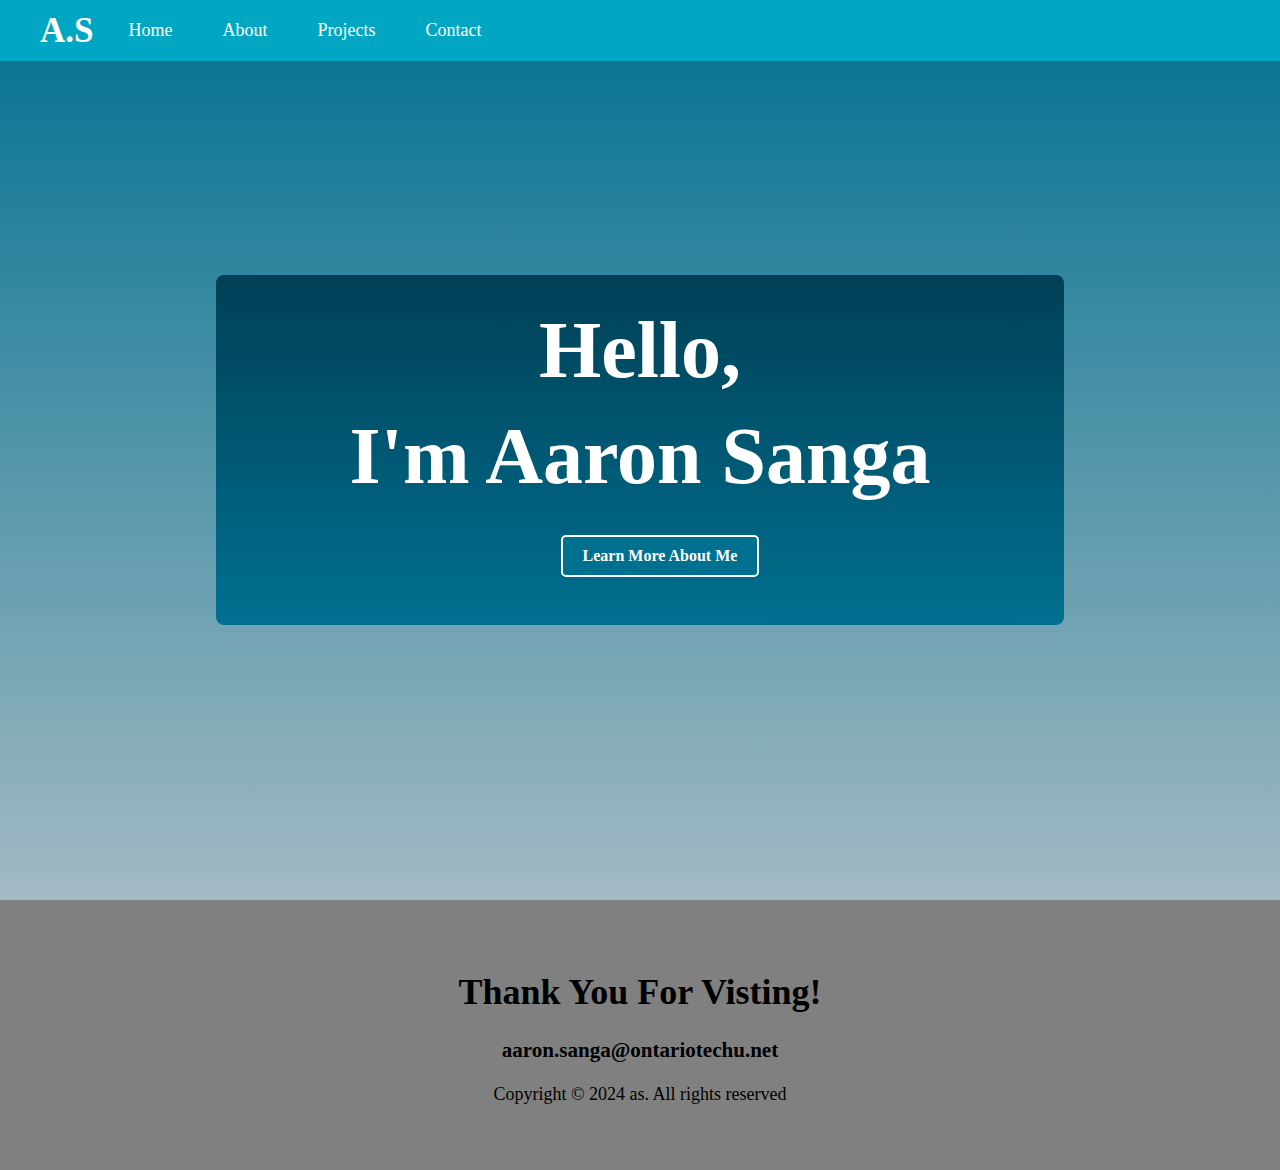
<file: index.html>
<!DOCTYPE html>
<html lang="en">
<head>
    <meta charset='utf-8'>
    <title>Aaron Sanga</title>
    <meta name='viewport' content='width=device-width, initial-scale=1'>
    <link rel='stylesheet' href='style.css'>
    <link href="laptop.css" rel="stylesheet" type="text/css" media="only screen and (min-width:960px)">
    <link href="tablet.css" rel="stylesheet" type="text/css"media="only screen and (min-width:768px) and (max-width:959px)">
    <link href="phone.css" rel="stylesheet" type="text/css" media="only screen and (max-width:767px)">
</head>
<body>
    <header id="header">
        <div class="header box">
            <div class="navbar">
                <div class="logo">A.S</div>
                    <ul>
                        <li><a href="index.html" class="navLink active"><span>Home</span></a></li>
                        <li><a href="about.html" class="navLink"><span>About</span></a></li>
                        <li><a href="projects.html" class="navLink"><span>Projects</span></a></li>
                        <li><a href="contact.html" class="navLink"><span>Contact</span></a></li>
                    </ul>
            </div>
        </div>
    </header>
    
    <section id="home">
        <div class="home-container">
            <div class="content">
                <h2>Hello,</h2>
                <h2>I'm Aaron Sanga</h2>
                <ul>
                    <li>
                        <a href="about.html" class="navLink"><span>Learn More About Me</span></a>
                    </li>
                </ul>
            </div>
        </div>
    </section>

    <footer id="footer">
        <div class="footer container">
            <div>
                <h1><span>Thank You For Visting!</span></h1>
            </div>
            <h3>aaron.sanga@ontariotechu.net</h3>
            <p>Copyright © 2024 as. All rights reserved</p>
        </div>
    </footer>
    
</body>
</html>
</file>
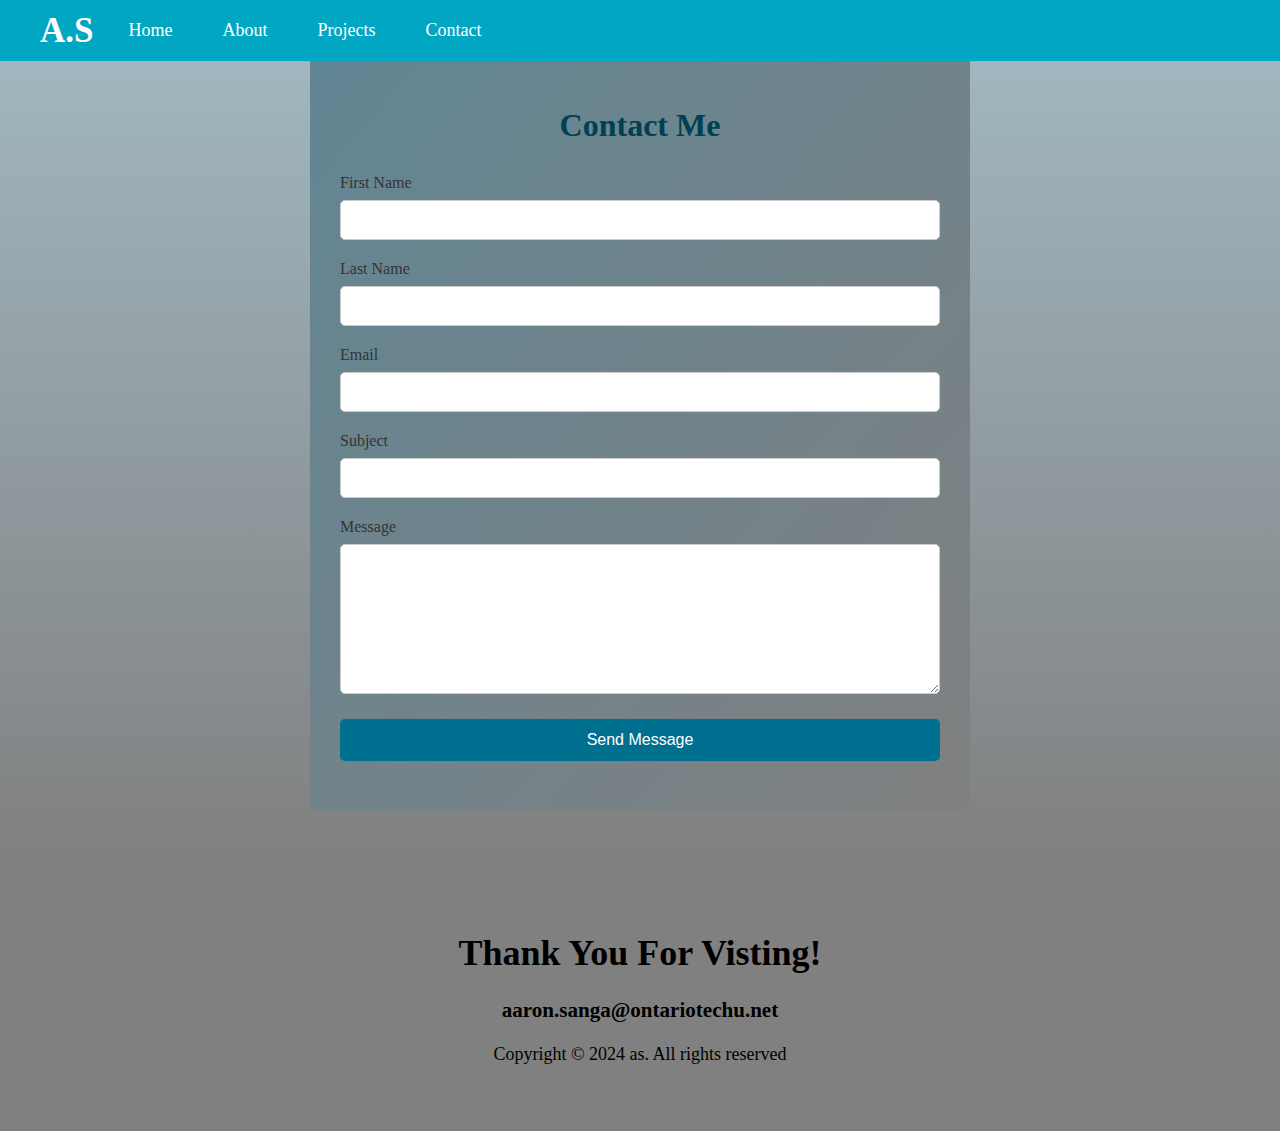
<file: contact.html>
<!DOCTYPE html>
<html lang="en">

<head>
    <meta charset='utf-8'>
    <title>Aaron Sanga</title>
    <meta name='viewport' content='width=device-width, initial-scale=1'>
    <link rel='stylesheet' href='style.css'>
    <link href="laptop.css" rel="stylesheet" type="text/css" media="only screen and (min-width:960px)">
    <link href="tablet.css" rel="stylesheet" type="text/css"
        media="only screen and (min-width:768px) and (max-width:959px)">
    <link href="phone.css" rel="stylesheet" type="text/css" media="only screen and (max-width:767px)">
</head>

<body>
    <header id="header">
        <div class="header box">
            <div class="navbar">
                <div class="logo">A.S</div>
                <ul>
                    <li><a href="index.html" class="navLink active"><span>Home</span></a></li>
                    <li><a href="about.html" class="navLink"><span>About</span></a></li>
                    <li><a href="projects.html" class="navLink"><span>Projects</span></a></li>
                    <li><a href="contact.html" class="navLink"><span>Contact</span></a></li>
                </ul>
            </div>
        </div>
    </header>
    
    <section id="contact">
        <div class="contact-form">
            <h2>Contact Me</h2>
            <form action="mailto:aaron.sanga@ontariotechu.net" method="post" enctype="text/plain">
                <div class="form-group">
                    <label for="first-name">First Name</label>
                    <input type="text" id="first-name" name="first-name" required>
                </div>
                <div class="form-group">
                    <label for="last-name">Last Name</label>
                    <input type="text" id="last-name" name="last-name" required>
                </div>
                <div class="form-group">
                    <label for="email">Email</label>
                    <input type="email" id="email" name="email" required>
                </div>
                <div class="form-group">
                    <label for="subject">Subject</label>
                    <input type="text" id="subject" name="subject" required>
                </div>
                <div class="form-group">
                    <label for="message">Message</label>
                    <textarea id="message" name="message" required></textarea>
                </div>
                <div class="form-group">
                    <button type="submit">Send Message</button>
                </div>
            </form>
        </div>
    </section>

    <footer id="footer">
        <div class="footer container">
            <div>
                <h1><span>Thank You For Visting!</span></h1>
            </div>
            <h3>aaron.sanga@ontariotechu.net</h3>
            <p>Copyright © 2024 as. All rights reserved</p>
        </div>
    </footer>
</body>

</html>
</file>
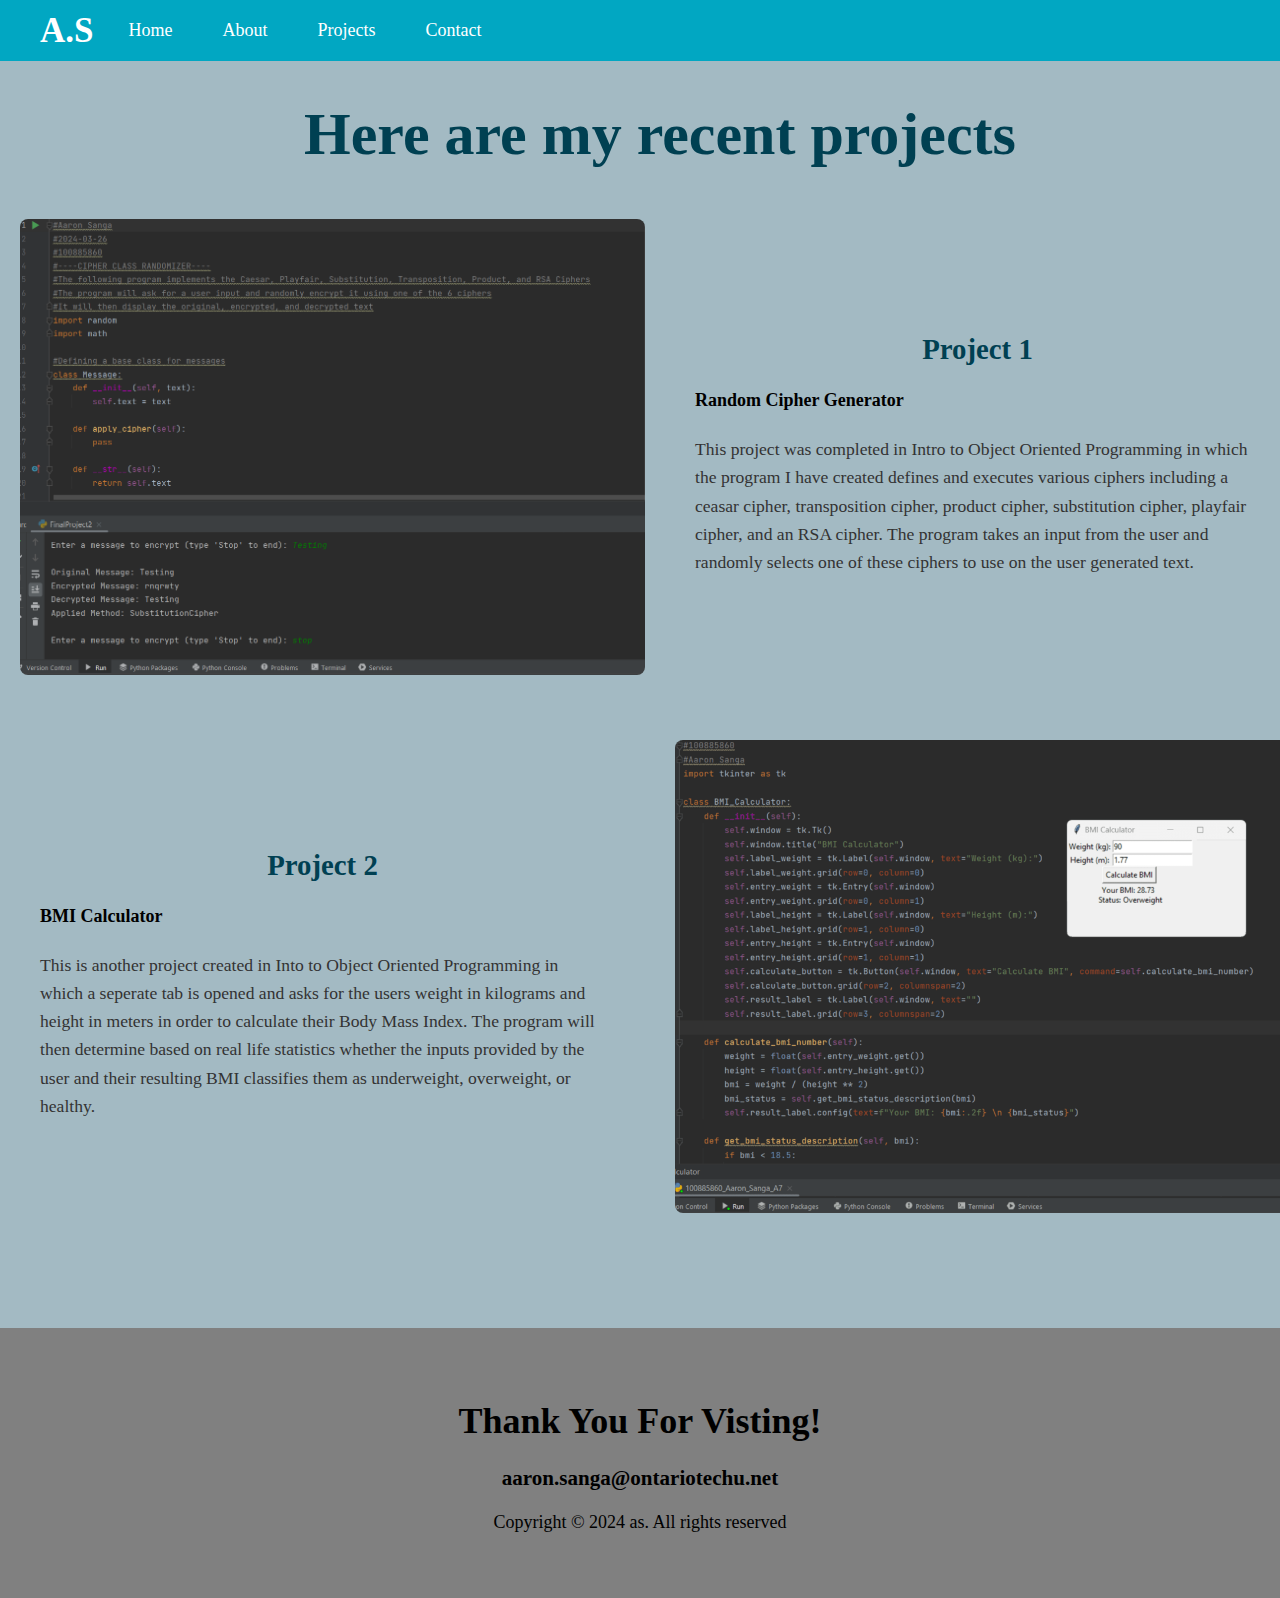
<file: projects.html>
<!DOCTYPE html>
<html lang="en">

<head>
    <meta charset='utf-8'>
    <title>Aaron Sanga</title>
    <meta name='viewport' content='width=device-width, initial-scale=1'>
    <link rel='stylesheet' href='style.css'>
    <link href="laptop.css" rel="stylesheet" type="text/css" media="only screen and (min-width:960px)">
    <link href="tablet.css" rel="stylesheet" type="text/css"
        media="only screen and (min-width:768px) and (max-width:959px)">
    <link href="phone.css" rel="stylesheet" type="text/css" media="only screen and (max-width:767px)">
</head>

<body>
    <header id="header">
        <div class="header box">
            <div class="navbar">
                <div class="logo">A.S</div>
                <ul>
                    <li><a href="index.html" class="navLink active"><span>Home</span></a></li>
                    <li><a href="about.html" class="navLink"><span>About</span></a></li>
                    <li><a href="projects.html" class="navLink"><span>Projects</span></a></li>
                    <li><a href="contact.html" class="navLink"><span>Contact</span></a></li>
                </ul>
            </div>
        </div>
    </header>
    <section id="projects">
        <div class="project-container">
            <div class="project-header">
                <h2>Here are my recent projects</h2>
            </div>
            <div class="projectInfo">
                <div class="project-image">
                    <img src="Project1.png" alt="Cipher Project">
                </div>
                <div class="project-text">
                    <h3>Project 1</h3>
                    <h4>Random Cipher Generator</h4>
                    <p>This project was completed in Intro to Object Oriented Programming
                        in which the program I have created defines and executes various ciphers
                        including a ceasar cipher, transposition cipher, product cipher, substitution
                        cipher, playfair cipher, and an RSA cipher. The program takes an input from the
                        user and randomly selects one of these ciphers to use on the user generated text.
                    </p>
                </div>
            </div>
            <div class="projectInfo">
                <div class="project-text">
                    <h3>Project 2</h3>
                    <h4>BMI Calculator</h4>
                    <p>This is another project created in Into to Object Oriented Programming in which a
                        seperate tab is opened and asks for the users weight in kilograms and height in meters
                        in order to calculate their Body Mass Index. The program will then determine based on
                        real life statistics whether the inputs provided by the user and their resulting BMI
                        classifies them as underweight, overweight, or healthy.
                    </p>
                </div>
                <div class="project-image">
                    <img src="Project2.png" alt="Cipher Project">
                </div>
            </div>
        </div>
    </section>

    <footer id="footer">
        <div class="footer container">
            <div>
                <h1><span>Thank You For Visting!</span></h1>
            </div>
            <h3>aaron.sanga@ontariotechu.net</h3>
            <p>Copyright © 2024 as. All rights reserved</p>
        </div>
    </footer>
</body>

</html>
</file>
<file: style.css>
@charset "UTF-8";

html, body {
    margin: 0;
    padding: 0;
    width: 100%;
    overflow-x: hidden;
}

#header {
    width: 100%;
    position: fixed;
    top: 0;
    left: 0;
    background-color: #01A7C2;
    z-index: 1000;
}
.header.box {
    width: 100%;
    padding: 10px 0px;
    box-sizing: border-box;
}
.navbar {
    display: flex;
    padding: 0 20px;
    width: 100%;
    justify-content: flex-start;
    align-items: center;
}
.logo {
    color: white;
    font-size: 35px;
    font-weight: bold;
    margin-left: 20px;
    flex-shrink: 0;
}
.navbar ul {
    list-style: none;
    margin: 0;
    padding: 0;
    display: flex;
}
.navbar li {
    margin-left: 20px;
}
.navbar a {
    color: white;
    text-decoration: none;
    padding: 10px 15px;
    display: block;
    transition: background-color 0.3s ease;
}
.navbar a:hover {
    background-color: #028CA2;
    border-radius: 4px;
}
.scrollto.active {
    background-color: #028CA2;
    border-radius: 4px;
}

.home-container {
    width: 100%;
    height: 100vh;
    margin: 0;
    background-image: linear-gradient( #007090, #A3BAC3);
    display: flex;
    justify-content: center;
    align-items: center;
    text-align: center;
    padding: 20px;
    box-sizing: border-box;
}
.home-container .content {
    background-image: linear-gradient( #004056, #007090);
    padding: 30px;
    border-radius: 8px;
}
.home-container h2{
    font-size: 5rem;
    color: #ffffff;
    margin-bottom: 15px;
    display: inline-block;
    width: 100%;
    text-align: center;
    margin-top: 0;
}
.home-container .content {
    max-width: 100%;
    padding: 30px;
    border-radius: 8px;
    text-align: center;
}
.home-container .content ul {
    list-style: none;
    display: flex;
    justify-content: center;
    align-items: center;
}
.home-container .content ul li a {
    color: white;
    background-color: #007090;
    padding: 10px 20px;
    text-decoration: none;
    border: 2px solid white;
    border-radius: 5px;
    font-size: 16px;
    font-weight: bold;
    transition: background-color 0.3s ease;
    display: inline-block;
    text-align: center;
}
.home-container .content ul li a:hover {
    background-color: white;
    color: #007090;
}

#about {
    width: 100%;
    padding: 50px 20px;
    background-color: #A3BAC3;
}
.about-container {
    min-height: 100vh;
    margin: 0 auto;
    box-sizing: border-box;
    text-align: center;
}
.about-content {
    display: grid;
    grid-template-columns: 1fr 1fr 1fr;
    grid-gap: 100px; 
    align-items: center; 
    max-width: 1200px; 
    margin: 0 auto; 
}
.about-video {
    margin-top: 80px;
    display: flex;
    justify-content: flex-start;
}
.about-video video {
    width: 100%;
    height: 100%;
    max-height: 500px;
    border-radius: 20px;
}
.about-text {
    text-align: center;
    color: #004052;
}
.about-text h2 {
    font-size: 3rem;
    color: #004052;
}
.about-text p {
    font-size: 1.5rem;
    color: #333;
}
.about-photo {
    display: flex;
    justify-content: flex-end;
}
.about-photo img {
    width: 100%;
    border-radius: 10px;
}

#projects {
    width: 100%;
    padding: 50px 20px;
    background-color: #A3BAC3;
}
.project-header{
    text-align: center;
    font-size: 2.5rem;
    margin-bottom: 40px;
    color: #004052;
}
.projectInfo {
    display: grid;
    grid-template-columns: 1fr 1fr;
    grid-gap: 20px;
    align-items: center;
    margin-bottom: 60px;
}
.project-image img {
    width: 100%;
    border-radius: 8px;
    margin-right: 40px;
}
.project-text {
    text-align: left;
    padding-left: 20px;
    margin-right: 40px;
}
.project-text h3 {
    text-align: center;
    font-size: 1.8rem;
    color: #004052;
    margin-bottom: 15px;
}
.project-text p {
    font-size: 1.1rem;
    color: #333;
    line-height: 1.6;
}

#contact {
    background-image: linear-gradient(#A3BAC3, gray);
    padding: 50px 0;
    margin: 0;
}
.contact-form {
    max-width: 600px;
    margin: 0 auto;
    background-image: linear-gradient(to bottom right, #618694 , gray);
    border-radius: 10px;
    padding: 30px;
}
#contact h2 {
    text-align: center;
    font-size: 2rem;
    color: #004052;
    margin-bottom: 30px;
}
.form-group {
    margin-bottom: 20px;
}
.form-group label {
    display: block;
    font-size: 1rem;
    margin-bottom: 8px;
    color: #333;
}
.form-group input, .form-group textarea {
    width: 100%;
    padding: 10px;
    font-size: 1rem;
    border: 1px solid #ccc;
    border-radius: 5px;
    box-sizing: border-box;
}
.form-group textarea {
    height: 150px;
    resize: vertical;
}
.form-group button {
    width: 100%;
    padding: 12px;
    background-color: #007090;
    color: white;
    border: none;
    border-radius: 5px;
    font-size: 1rem;
    cursor: pointer;
    transition: background-color 0.3s ease;
}
.form-group button:hover {
    background-color: #005f73;
}

#footer {
    width: 100%;
    height: 30vh;
    margin: 0;
    background-color: gray;
    display: flex;
    justify-content: center;
    align-items: center;
    text-align: center;
    padding: 20px;
    box-sizing: border-box
}
</file>
<file: laptop.css>
@charset "UTF-8";

@media (min-width: 960px) {
    body {
        font-size: 18px;
    }
  .home-container {
      padding: 30px;
  }
  .home-container h2 {
      font-size: 5rem;
  }
  .about-content {
      grid-template-columns: 1fr 1fr 1fr;
      grid-gap: 100px;
  }
  .projectInfo {
      grid-template-columns: 1fr 1fr;
      grid-gap: 30px;
  }
  .contact-form {
      max-width: 600px;
      padding: 30px;
  }
}
</file>
<file: tablet.css>
@charset "UTF-8";

@media (min-width: 481px) and (max-width: 959px) {
  body {
    font-size: 16px;
  }
    .home-container {
    padding: 20px;
  }
  .home-container h2 {
    font-size: 4rem;
  }
  .about-container {
    padding: 0 50px;
  }
  .about-content {
    display: grid;
    grid-template-columns: 1fr 1fr;
    grid-gap: 50px;
    align-items: center;
    justify-content: center;
    text-align: center;
  }
  .about-video, .about-photo, .about-text {
    width: 100%;
    text-align: center;
  }
  .about-text {
    margin-right: 50px;
  }
  .about-photo img{
    width: 100%;
    max-width: 300px;
  }
  .projectInfo {
    grid-template-columns: 1fr 1fr;
    grid-gap: 20px;
  }
  .project-image {
    margin-right: 50px;
  }
  .contact-form {
    width: 90%;
    max-width: 600px;
    padding: 25px;
  }
}
</file>
<file: phone.css>
@charset "UTF-8";

@media (max-width: 767px) {
    body {
        font-size: 14px;
    }
    .home-container {
        min-height: 100vh;
        padding: 15px;
        height: auto;
        margin-top: 40px;
    }

    .home-container h2 {
        font-size: 2.5rem;
    }
    .home-container .content ul {
        flex-direction: column;
        justify-content: center;
        align-items: center;
    }
    .about-container {
        padding: 0 40px;
    }
    .about-content {
        display: flex;
        flex-direction: column;
        align-items: center;
        text-align: center;
    }
    .about-video, .about-photo .about-text {
        justify-content: center;
        align-items: center;
        text-align: center;
        width: 100%;
    }
    .about-photo img {
        width: 60%;
        max-width: 300px;
    }
    .projectInfo {
        grid-template-columns: 1fr;
    }
    .project-image {
        margin-right: 50px;
    }
    .contact-form {
        width: 80%;
        padding: 20px;
    }
}
</file>
